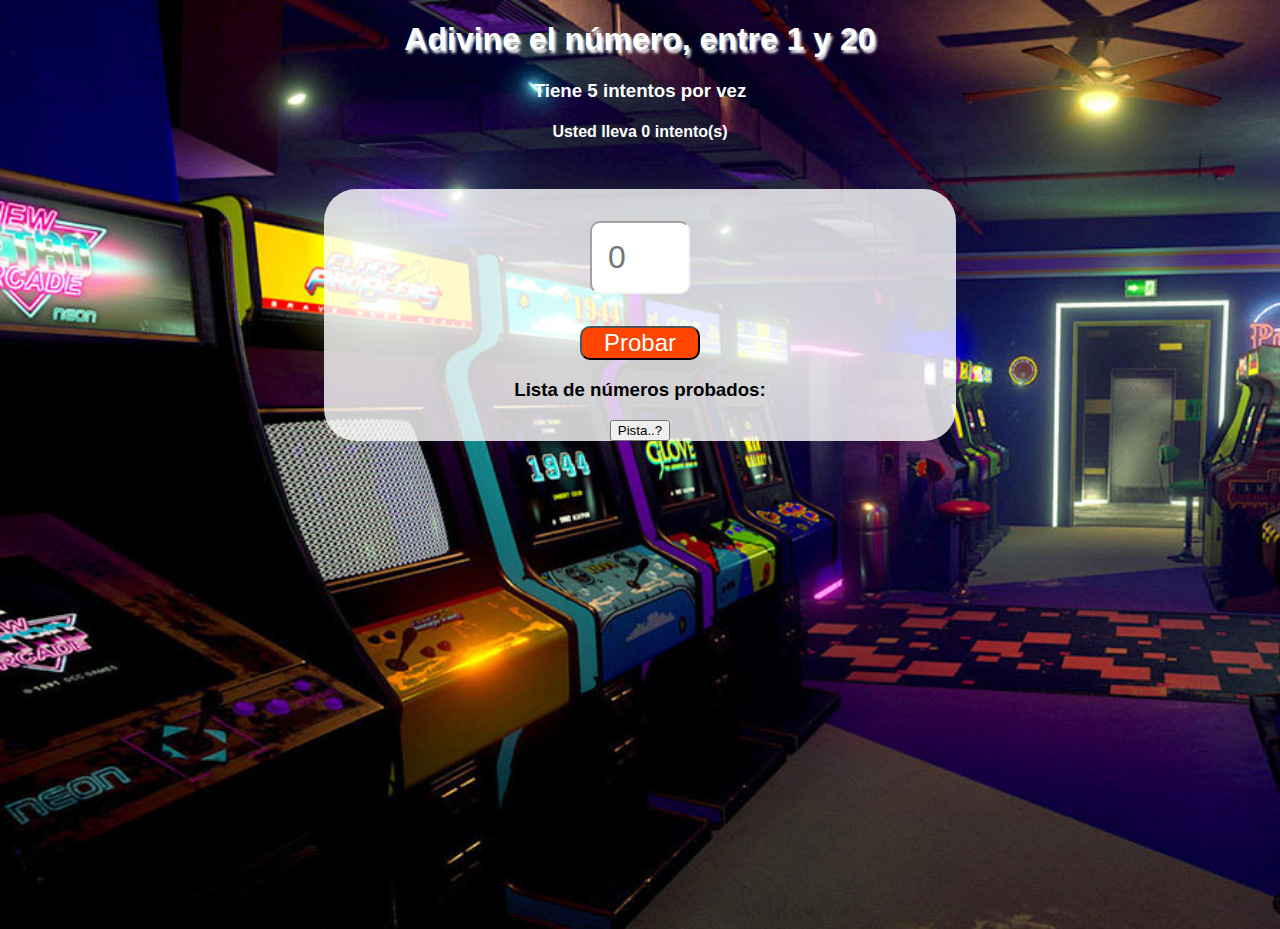
<file: index.html>
<!DOCTYPE html>
<html>
<head>
<meta charset="utf-8" />
 <meta name="viewport" content="width=device-width, user-scalable=no">
<link rel="stylesheet" href="guess.css">

<title>Juego Simple de Adivinar número</title>
</head>
<body>
<h1>Adivine el número, entre 1 y 20</h1>
<h3>Tiene 5 intentos por vez</h3>
<h4>Usted lleva <span id="cantidad">0</span> intento(s)</h4>
<div id="cajaJuego">

<form onload="preventDefault()"><input id="num" type="number" min="1" max="20" maxlength="2" placeholder="0"><br>
<button id="dale">Probar</button>
</form>

<div id="mostrarNum"><h3>Lista de números probados:</h3>
<ul id="guarismos"></ul>

<button id="pista">Pista..?</button>

</div>
</div>



<script type="text/javascript">


	function generar(){
	var random	= Math.floor(Math.random()*20) +1
	return random};
	
var intentitos = document.getElementById("intentos");
var btn = document.getElementById("dale");
var pista = document.getElementById("pista");
var losLi = document.getElementsByTagName("li");

let random = generar();

var cantidad = document.getElementById("cantidad");



	function anotar (event) {
	event.preventDefault();
	
	var ingreso = (document.getElementById("num").value);
	var mostrar = document.getElementById("guarismos");
		var guess = document.createElement("li");
		var guessValue = document.createTextNode(ingreso);
		if (guessValue != null) 
		{guess.appendChild(guessValue);
		mostrar.appendChild(guess) };
			
				switch(true) {
				
				case ingreso == random:
				alert("Ganaste!" );
				location.reload() ;
				break
				
				case losLi.length >= 5:
				alert("¡Perdiste! Era " + random );
				location.reload();
				break
				}
cantidad.innerHTML = losLi.length;
}


function hints() {
alert("La raíz cúbica de... "  + random * random * random );
	
}

	
pista.addEventListener("click", hints);

btn.addEventListener("click", anotar);

;


</script>

</body>
</html>
</file>
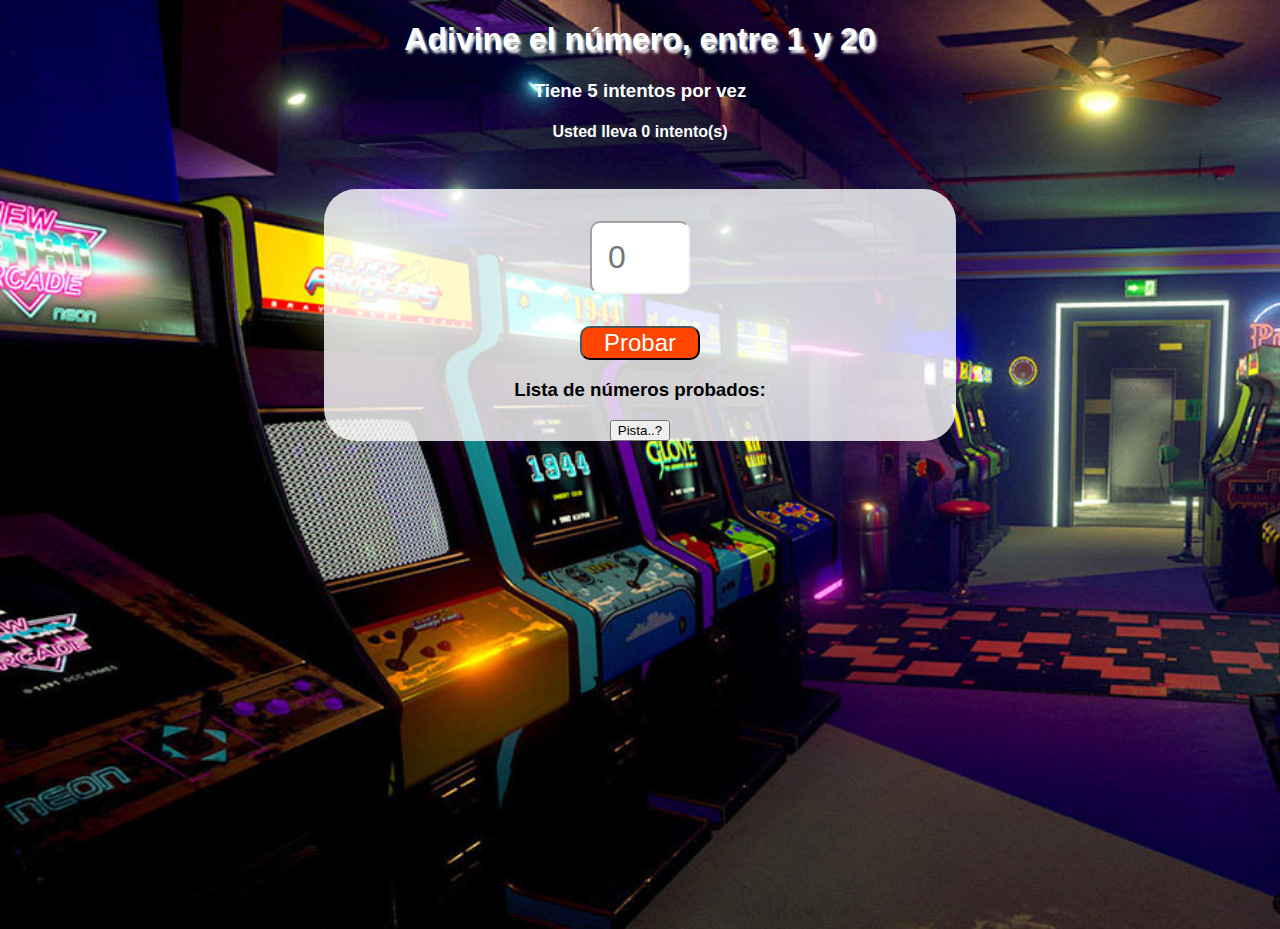
<file: guessNum.html>
<!DOCTYPE html>
<html>
<head>
<meta charset="utf-8" />
<link rel="stylesheet" href="guess.css">

<title>Juego Simple de Adivinar número</title>
</head>
<body>
<h1>Adivine el número, entre 1 y 20</h1>
<h3>Tiene 5 intentos por vez</h3>
<h4>Usted lleva <span id="cantidad">0</span> intento(s)</h4>
<div id="cajaJuego">

<form onload="preventDefault()"><input id="num" type="number" min="1" max="20" maxlength="2" placeholder="0"><br>
<button id="dale">Probar</button>
</form>

<div id="mostrarNum"><h3>Lista de números probados:</h3>
<ul id="guarismos"></ul>

<button id="pista">Pista..?</button>

</div>
</div>



<script type="text/javascript">


	function generar(){
	var random	= Math.floor(Math.random()*20) +1
	return random};
	
var intentitos = document.getElementById("intentos");
var btn = document.getElementById("dale");
var pista = document.getElementById("pista");
var losLi = document.getElementsByTagName("li");

let random = generar();

var cantidad = document.getElementById("cantidad");



	function anotar (event) {
	event.preventDefault();
	
	var ingreso = (document.getElementById("num").value);
	var mostrar = document.getElementById("guarismos");
		var guess = document.createElement("li");
		var guessValue = document.createTextNode(ingreso);
		if (guessValue != null) 
		{guess.appendChild(guessValue);
		mostrar.appendChild(guess) };
			
				switch(true) {
				
				case ingreso == random:
				alert("Ganaste!" );
				location.reload() ;
				break
				
				case losLi.length >= 5:
				alert("¡Perdiste! Era " + random );
				location.reload();
				break
				}
cantidad.innerHTML = losLi.length;
}


function hints() {
alert("La raíz cúbica de... "  + random * random * random );
	
}

	
pista.addEventListener("click", hints);

btn.addEventListener("click", anotar);

;


</script>

</body>
</html>
</file>
<file: guess.css>
body{
background-color: black;
background-image: url("arcade.jpg");
background-size: cover;
background-repeat: no-repeat;
color:white;
text-align: center;
font-family: Ubuntu, Verdana, sans-serif;
height: 100vh;
}

h1{
text-shadow: 2px 3px 3px white;

}

#cajaJuego{
background-color: rgba(255,255,255,0.8);
width: 50%;
  paddin: 2em;
margin: auto;
border-radius: 2em;
margin-top: 3em;
  color:black;
}

#num{
font-size: 2em;
padding: 0.5em;
  margin:1em;
border-color: whitesmoke;
border-radius: 10px;
width: 2em;
clear: both;
}

#num:focus{
background-color: #F6FDB4;
}

#dale{
width: 5em;
border-radius: 10px;
background-color: orangered;
color: white;
font-size: 1.5em;

}


ul{
padding: 0;
margin: 0;}

ul li{
font-size:1em; 
text-decoration: none;
list-style: none;
padding: 0;
margin: 0;
color: #000EFF;
font-weight: bold;
padding-right: 1em;
display: inline-block;
animation: hola 1s ease;

}

@keyframes hola{
0%{opacity: 0;}
25%{transform:skew(30deg);}
50%{font-size: 2em;
transform: skew(-30deg)}
70%{font-size: 2em;
transform: skew(30deg)}
100%{opacity: 1;
font-size: 1em;}
}
</file>
